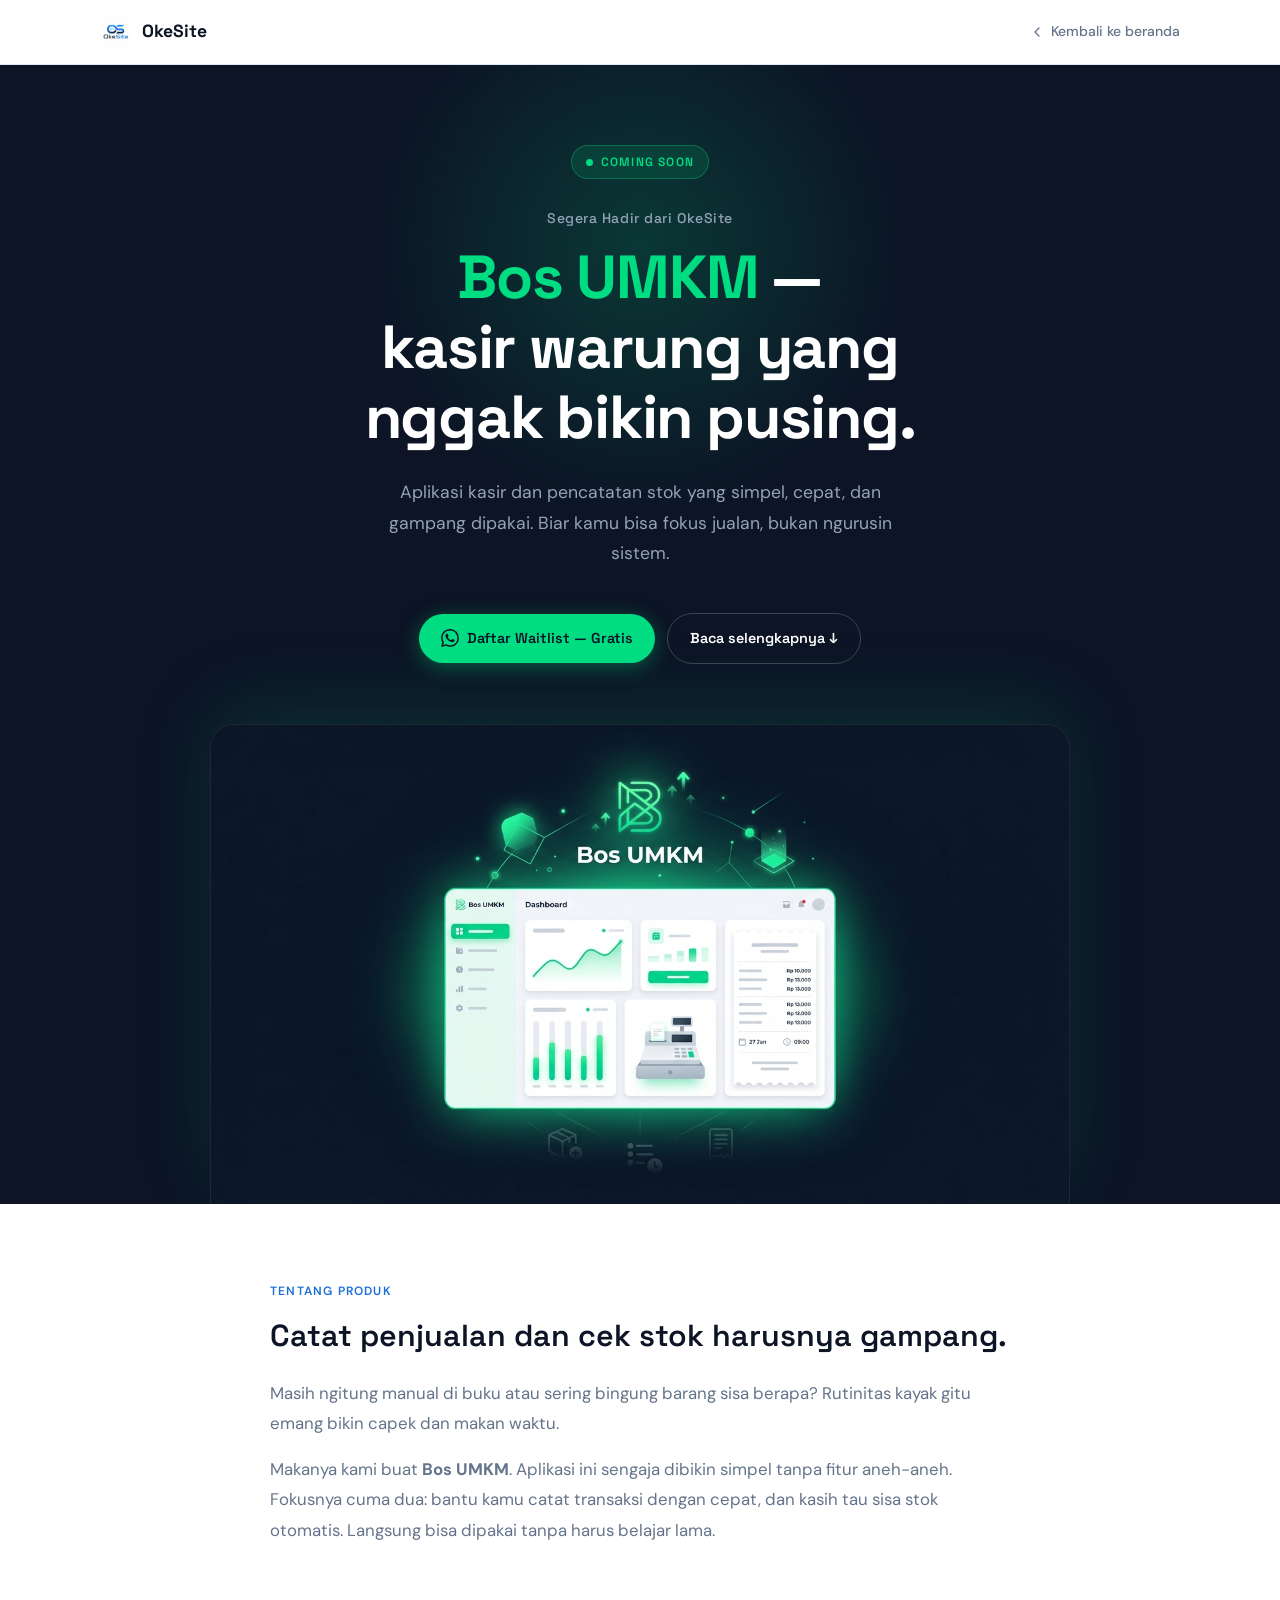
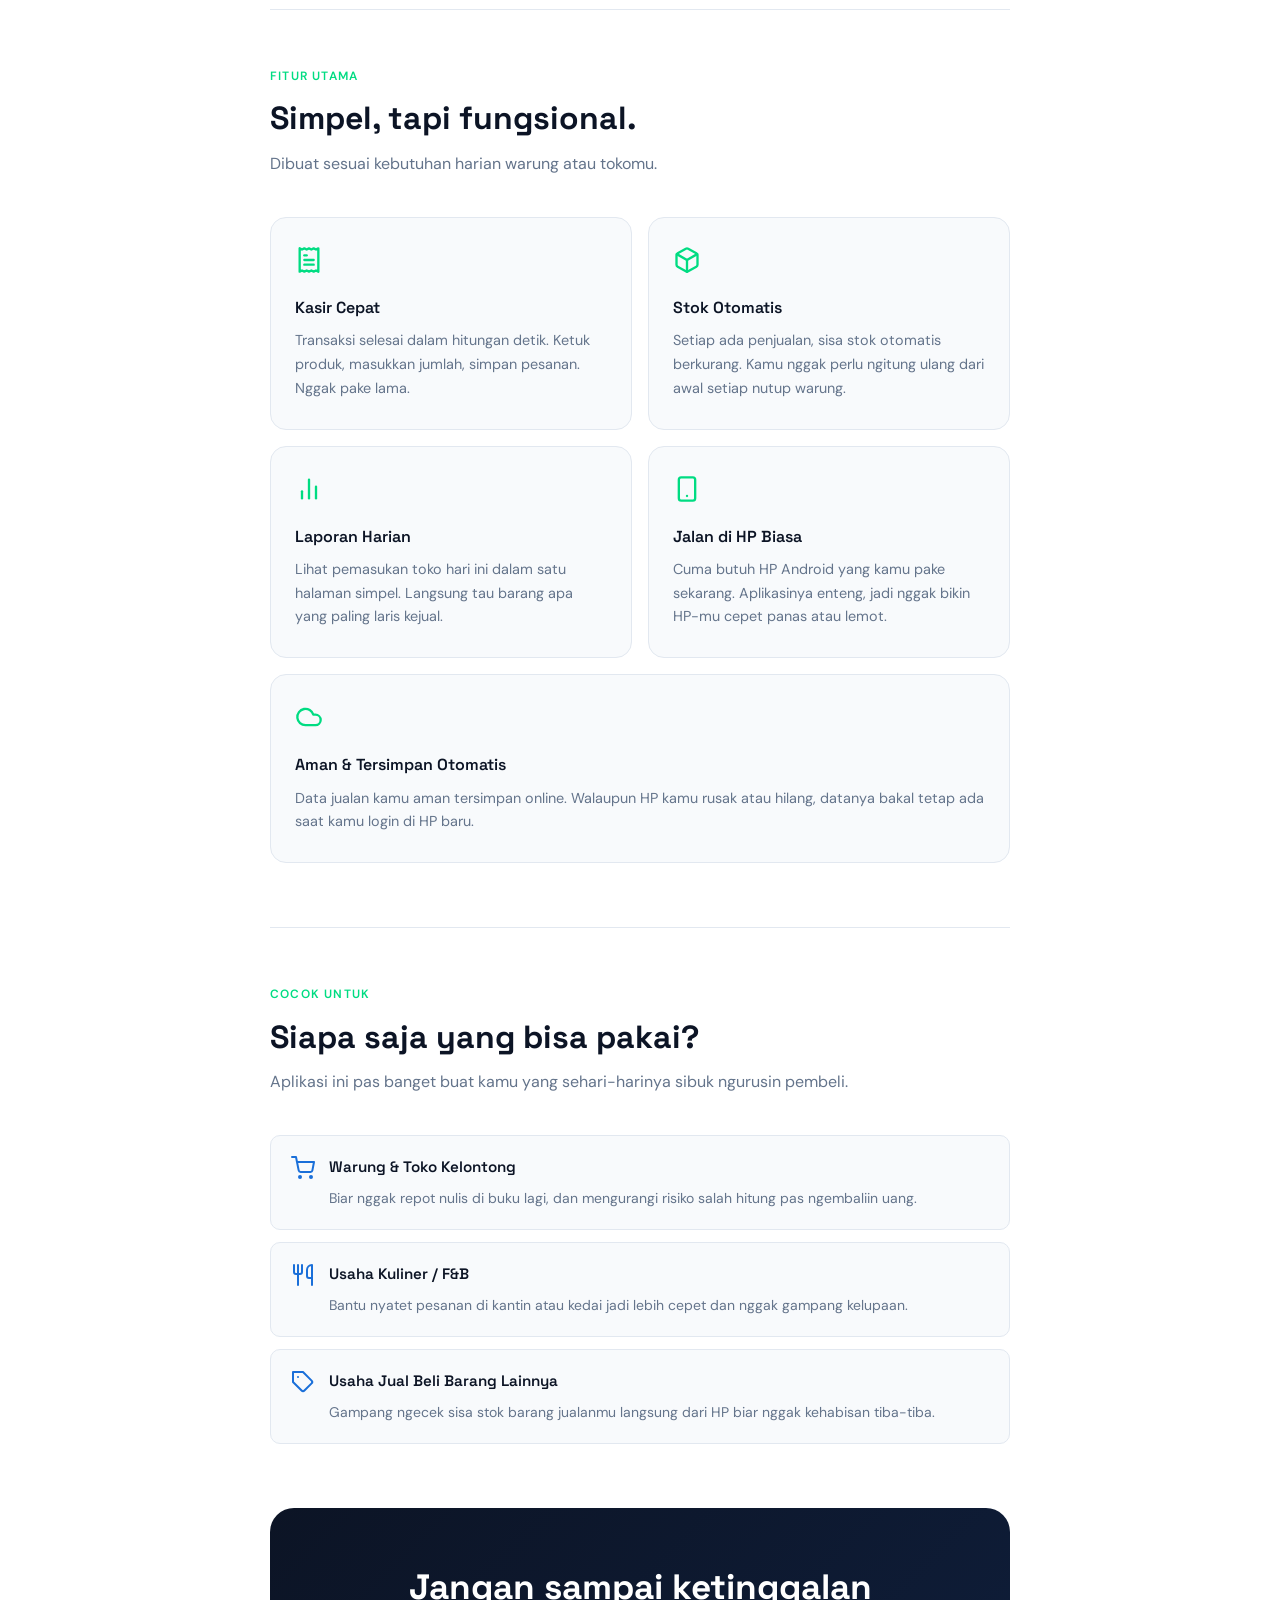
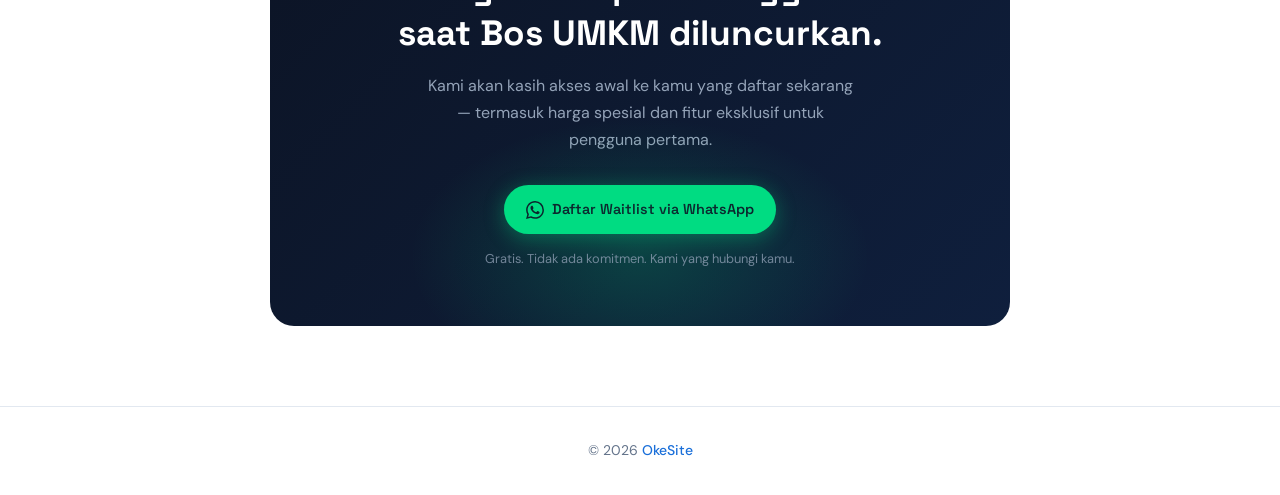
<file: bos-umkm.html>
<!DOCTYPE html>
<html lang="id">
<head>
  <meta charset="UTF-8" />
  <meta name="viewport" content="width=device-width, initial-scale=1.0" />
  <title>Bos UMKM — Kasir & Stok untuk Warung Kamu | OkeSite</title>
  <meta name="description" content="Bos UMKM hadir untuk pelaku usaha yang capek ribet. Sistem kasir dan pencatatan stok yang cepat, andal, dan mudah dipakai — dirancang khusus untuk UMKM Indonesia. Coming soon." />
  <meta name="keywords" content="aplikasi kasir umkm, kasir warung, pencatatan stok, pos umkm, bos umkm, aplikasi toko" />
  <meta name="google-site-verification" content="A4B3-D7JoF8wk-OUrk-WjWELOt-qv6EDUojmXytvKpo" />

  <link rel="canonical" href="https://www.okesite.web.id/bos-umkm.html" />

  <meta property="og:title" content="Bos UMKM — Kasir & Stok untuk Warung Kamu" />
  <meta property="og:description" content="Sistem kasir dan pencatatan stok yang cepat, andal, dan intuitif — dirancang khusus buat pelaku UMKM Indonesia. Coming soon." />
  <meta property="og:type" content="article" />
  <meta property="og:url" content="https://www.okesite.web.id/bos-umkm.html" />
  <meta property="og:image" content="https://www.okesite.web.id/assets/images/bosumkm-hero.jpg" />

  <meta name="twitter:card" content="summary_large_image" />
  <meta name="twitter:title" content="Bos UMKM — Kasir & Stok untuk Warung Kamu" />
  <meta name="twitter:description" content="Sistem kasir dan pencatatan stok yang cepat, andal, dan intuitif untuk UMKM Indonesia." />
  <meta name="twitter:image" content="https://www.okesite.web.id/assets/images/bosumkm-hero.jpg" />

  <meta name="robots" content="index, follow" />

  <link rel="shortcut icon" href="assets/images/logo.jpg" type="image/x-icon" />
  <link rel="preconnect" href="https://fonts.googleapis.com" />
  <link rel="preconnect" href="https://fonts.gstatic.com" crossorigin />
  <link href="https://fonts.googleapis.com/css2?family=DM+Sans:ital,opsz,wght@0,9..40,400;0,9..40,500;0,9..40,600;1,9..40,400&family=Space+Grotesk:wght@400;500;600;700&display=swap" rel="stylesheet" />

  <!-- JSON-LD -->
  <script type="application/ld+json">
  {
    "@context": "https://schema.org",
    "@type": "BlogPosting",
    "headline": "Bos UMKM — Kasir & Stok untuk Warung Kamu",
    "description": "Sistem kasir dan pencatatan stok yang cepat, andal, dan intuitif untuk pelaku UMKM Indonesia.",
    "image": "https://www.okesite.web.id/assets/images/bosumkm-hero.jpg",
    "url": "https://www.okesite.web.id/bos-umkm.html",
    "publisher": {
      "@type": "Organization",
      "name": "OkeSite",
      "url": "https://www.okesite.web.id"
    },
    "datePublished": "2026-09-09",
    "dateModified": "2026-09-09"
  }
  </script>

  <style>
    /* Reset & Tokens */
    *, *::before, *::after { box-sizing: border-box; margin: 0; padding: 0; }

    :root {
      --ink: #0C1425;
      --brand: #1A6FD9;
      --volt: #00DC82;
      --volt-dim: rgba(0,220,130,0.12);
      --volt-border: rgba(0,220,130,0.3);
      --surface: #F8FAFC;
      --slate: #64748B;
      --slate-light: #94A3B8;
      --border: #E2E8F0;
      --white: #FFFFFF;
      --font-display: 'Space Grotesk', sans-serif;
      --font-body: 'DM Sans', sans-serif;
      --max-w: 780px;
      --gutter: 1.25rem;
      --r-md: 10px;
      --r-lg: 16px;
      --r-xl: 24px;
      --r-full: 9999px;
    }

    html { scroll-behavior: smooth; font-size: 16px; }

    body {
      font-family: var(--font-body);
      color: var(--ink);
      background: var(--white);
      line-height: 1.7;
      overflow-x: hidden;
      -webkit-font-smoothing: antialiased;
    }

    .container {
      max-width: var(--max-w);
      margin: 0 auto;
      padding: 0 var(--gutter);
    }

    /* Navbar */
    .navbar {
      position: sticky; top: 0; z-index: 100;
      background: rgba(255,255,255,0.9);
      backdrop-filter: blur(12px);
      -webkit-backdrop-filter: blur(12px);
      border-bottom: 1px solid var(--border);
    }
    .nav-inner {
      max-width: 1120px; margin: 0 auto;
      padding: 0 var(--gutter); height: 64px;
      display: flex; align-items: center; justify-content: space-between;
    }
    .nav-logo { display: flex; align-items: center; gap: 10px; text-decoration: none; }
    .logo-img { height: 32px; width: 32px; border-radius: 8px; object-fit: cover; }
    .nav-brand { font-family: var(--font-display); font-weight: 700; font-size: 1.1rem; color: var(--ink); }
    .nav-back {
      display: flex; align-items: center; gap: 6px;
      font-size: 0.875rem; font-weight: 500; color: var(--slate);
      text-decoration: none; transition: color .2s;
    }
    .nav-back:hover { color: var(--ink); }
    .nav-back svg { width: 16px; height: 16px; }

    /* Hero */
    .hero-section {
      background: var(--ink);
      padding: 80px 0 0;
      position: relative; overflow: hidden;
    }
    .hero-section::before {
      content: ''; position: absolute;
      top: -120px; left: 50%; transform: translateX(-50%);
      width: 600px; height: 600px;
      background: radial-gradient(circle, rgba(0,220,130,0.18) 0%, transparent 65%);
      pointer-events: none;
    }
    .hero-inner { position: relative; text-align: center; padding: 0 var(--gutter); }

    .coming-badge {
      display: inline-flex; align-items: center; gap: 8px;
      background: var(--volt-dim);
      border: 1px solid var(--volt-border);
      color: var(--volt);
      font-family: var(--font-display); font-size: 0.75rem; font-weight: 600;
      letter-spacing: 0.1em; text-transform: uppercase;
      padding: 6px 14px; border-radius: var(--r-full);
      margin-bottom: 28px;
      animation: pulse-badge 2.5s ease-in-out infinite;
    }
    .coming-badge .dot {
      width: 7px; height: 7px;
      background: var(--volt); border-radius: 50%;
      animation: blink 1.4s ease-in-out infinite;
    }
    @keyframes blink { 0%, 100% { opacity: 1; } 50% { opacity: 0.2; } }
    @keyframes pulse-badge {
      0%, 100% { box-shadow: 0 0 0 0 rgba(0,220,130,0.18); }
      50% { box-shadow: 0 0 0 8px rgba(0,220,130,0); }
    }

    .hero-eyebrow {
      font-family: var(--font-display); font-size: 0.875rem; font-weight: 500;
      color: var(--slate-light); letter-spacing: 0.04em;
      margin-bottom: 12px; display: block;
    }
    .hero-title {
      font-family: var(--font-display);
      font-size: clamp(2.2rem, 6vw, 3.8rem);
      font-weight: 700; color: var(--white);
      line-height: 1.15; letter-spacing: -0.02em; margin-bottom: 24px;
    }
    .hero-title .volt-text { color: var(--volt); }
    .hero-desc {
      font-size: 1.1rem; color: var(--slate-light);
      max-width: 560px; margin: 0 auto 44px; line-height: 1.75;
    }

    .hero-cta-row {
      display: flex; align-items: center; justify-content: center;
      gap: 12px; flex-wrap: wrap; margin-bottom: 60px;
    }

    .btn {
      display: inline-flex; align-items: center; gap: 8px;
      font-family: var(--font-display); font-size: 0.9rem; font-weight: 600;
      padding: 12px 22px; border-radius: var(--r-full);
      text-decoration: none; cursor: pointer; border: none;
      transition: transform .2s, box-shadow .2s;
      white-space: nowrap;
    }
    .btn:hover { transform: translateY(-2px); }
    .btn-volt {
      background: var(--volt); color: var(--ink);
      box-shadow: 0 4px 20px rgba(0,220,130,0.35);
    }
    .btn-volt:hover { box-shadow: 0 8px 30px rgba(0,220,130,0.5); }
    .btn-ghost {
      background: transparent; color: var(--white);
      border: 1.5px solid rgba(255,255,255,0.2);
    }
    .btn-ghost:hover { border-color: rgba(255,255,255,0.5); }

    .hero-img-wrap {
      max-width: 860px; margin: 0 auto;
      border-radius: var(--r-xl) var(--r-xl) 0 0;
      overflow: hidden;
      border: 1px solid rgba(255,255,255,0.08);
      border-bottom: none;
      box-shadow: 0 -20px 80px rgba(0,220,130,0.12);
    }
    .hero-img-wrap img { width: 100%; display: block; }

    /* Article */
    .article-body { padding: 72px 0 80px; }

    .intro-section { margin-bottom: 64px; }
    .intro-label {
      display: inline-block; font-size: 0.75rem; font-weight: 600;
      text-transform: uppercase; letter-spacing: 0.1em;
      color: var(--brand); margin-bottom: 14px;
    }
    .intro-lead {
      font-family: var(--font-display);
      font-size: clamp(1.4rem, 3vw, 1.9rem);
      font-weight: 600; line-height: 1.4; color: var(--ink); margin-bottom: 20px;
    }
    .intro-text { font-size: 1.05rem; color: var(--slate); line-height: 1.8; margin-bottom: 16px; }

    .divider { height: 1px; background: var(--border); margin: 56px 0; }

    .section-label {
      font-size: 0.75rem; font-weight: 600;
      text-transform: uppercase; letter-spacing: 0.1em;
      color: var(--volt); margin-bottom: 12px; display: block;
    }
    .section-heading {
      font-family: var(--font-display);
      font-size: clamp(1.5rem, 3.5vw, 2rem);
      font-weight: 700; color: var(--ink); margin-bottom: 10px; line-height: 1.3;
    }
    .section-sub { font-size: 1rem; color: var(--slate); margin-bottom: 40px; }

    /* Feature Grid */
    .feature-grid {
      display: grid; grid-template-columns: 1fr 1fr;
      gap: 16px; margin-bottom: 16px;
    }
    .feature-card {
      background: var(--surface); border: 1px solid var(--border);
      border-radius: var(--r-lg); padding: 28px 24px;
      transition: border-color .25s, box-shadow .25s, transform .25s;
    }
    .feature-card:hover {
      border-color: var(--volt-border);
      box-shadow: 0 8px 30px rgba(0,220,130,0.08);
      transform: translateY(-3px);
    }
    .feature-icon { font-size: 1.8rem; margin-bottom: 14px; display: block; }
    .feature-title {
      font-family: var(--font-display); font-size: 1rem; font-weight: 600;
      color: var(--ink); margin-bottom: 8px;
    }
    .feature-desc { font-size: 0.9rem; color: var(--slate); line-height: 1.65; }
    .feature-card-wide { grid-column: 1 / -1; }

    /* Philosophy */
    .philosophy-block {
      background: var(--ink); border-radius: var(--r-xl);
      padding: 48px 40px; position: relative; overflow: hidden;
    }
    .philosophy-block::before {
      content: ''; position: absolute;
      top: -60px; right: -60px; width: 240px; height: 240px;
      background: radial-gradient(circle, rgba(0,220,130,0.15) 0%, transparent 65%);
      pointer-events: none;
    }
    .philosophy-tag {
      display: inline-block; font-size: 0.7rem; font-weight: 700;
      text-transform: uppercase; letter-spacing: 0.12em;
      color: var(--volt); background: var(--volt-dim);
      border: 1px solid var(--volt-border);
      padding: 4px 12px; border-radius: var(--r-full); margin-bottom: 20px;
    }
    .philosophy-quote {
      font-family: var(--font-display);
      font-size: clamp(1.25rem, 3vw, 1.7rem);
      font-weight: 600; color: var(--white); line-height: 1.45; margin-bottom: 20px;
    }
    .philosophy-quote em { color: var(--volt); font-style: normal; }
    .philosophy-text { font-size: 0.95rem; color: var(--slate-light); line-height: 1.75; }

    /* Target List */
    .target-list { list-style: none; display: flex; flex-direction: column; gap: 12px; margin-top: 28px; }
    .target-item {
      display: flex; align-items: flex-start; gap: 14px;
      background: var(--surface); border: 1px solid var(--border);
      border-radius: var(--r-md); padding: 18px 20px; transition: border-color .2s;
    }
    .target-item:hover { border-color: var(--brand); }
    .target-icon { font-size: 1.4rem; flex-shrink: 0; margin-top: 2px; }
    .target-text strong {
      display: block; font-family: var(--font-display);
      font-size: 0.95rem; font-weight: 600; color: var(--ink); margin-bottom: 4px;
    }
    .target-text span { font-size: 0.875rem; color: var(--slate); }

    /* CTA */
    .cta-block {
      text-align: center;
      background: linear-gradient(135deg, #0C1425 0%, #0f1f3d 100%);
      border-radius: var(--r-xl); padding: 56px 32px;
      position: relative; overflow: hidden;
    }
    .cta-block::before {
      content: ''; position: absolute;
      bottom: -80px; left: 50%; transform: translateX(-50%);
      width: 500px; height: 300px;
      background: radial-gradient(ellipse, rgba(0,220,130,0.2) 0%, transparent 65%);
      pointer-events: none;
    }
    .cta-block h2 {
      font-family: var(--font-display);
      font-size: clamp(1.5rem, 4vw, 2.2rem);
      font-weight: 700; color: var(--white);
      margin-bottom: 16px; line-height: 1.3;
    }
    .cta-block p { font-size: 1rem; color: var(--slate-light); max-width: 440px; margin: 0 auto 32px; line-height: 1.7; }
    .cta-note { display: block; font-size: 0.8rem; color: var(--slate-light); margin-top: 14px; opacity: 0.75; }

    /* Footer */
    .page-footer { border-top: 1px solid var(--border); padding: 32px var(--gutter); text-align: center; }
    .page-footer a { color: var(--brand); text-decoration: none; font-weight: 500; }
    .page-footer p { font-size: 0.875rem; color: var(--slate); }

    /* Animations */
    .fade-up { opacity: 0; transform: translateY(24px); transition: opacity .6s ease, transform .6s ease; }
    .fade-up.visible { opacity: 1; transform: translateY(0); }

    @media (max-width: 600px) {
      .feature-grid { grid-template-columns: 1fr; }
      .philosophy-block { padding: 36px 24px; }
      .cta-block { padding: 44px 20px; }
    }
  </style>
</head>
<body>

  <!-- NAVBAR -->
  <header class="navbar" id="navbar">
    <div class="nav-inner">
      <a href="index.html" class="nav-logo">
        <img src="assets/images/logo.jpg" alt="OkeSite" class="logo-img" />
        <span class="nav-brand">OkeSite</span>
      </a>
      <a href="index.html" class="nav-back">
        <svg xmlns="http://www.w3.org/2000/svg" viewBox="0 0 24 24" fill="none" stroke="currentColor" stroke-width="2" stroke-linecap="round" stroke-linejoin="round">
          <polyline points="15 18 9 12 15 6"/>
        </svg>
        Kembali ke beranda
      </a>
    </div>
  </header>

  <!-- HERO -->
  <section class="hero-section" id="hero">
    <div class="hero-inner">
      <div class="coming-badge">
        <span class="dot"></span>
        Coming Soon
      </div>
      <span class="hero-eyebrow">Segera Hadir dari OkeSite</span>
      <h1 class="hero-title">
        <span class="volt-text">Bos UMKM</span> —<br/>
        kasir warung yang<br/>nggak bikin pusing.
      </h1>
      <p class="hero-desc">
        Aplikasi kasir dan pencatatan stok yang simpel, cepat, dan gampang dipakai. Biar kamu bisa fokus jualan, bukan ngurusin sistem.
      </p>
      <div class="hero-cta-row">
        <a href="https://wa.me/6285117259378?text=Halo%20OkeSite!%20Saya%20mau%20daftar%20waitlist%20Bos%20UMKM."
           target="_blank" rel="noopener" class="btn btn-volt" id="cta-hero-waitlist">
          <svg xmlns="http://www.w3.org/2000/svg" viewBox="0 0 24 24" fill="currentColor" width="18" height="18"><path d="M17.472 14.382c-.297-.149-1.758-.867-2.03-.967-.273-.099-.471-.148-.67.15-.197.297-.767.966-.94 1.164-.173.199-.347.223-.644.075-.297-.15-1.255-.463-2.39-1.475-.883-.788-1.48-1.761-1.653-2.059-.173-.297-.018-.458.13-.606.134-.133.298-.347.446-.52.149-.174.198-.298.298-.497.099-.198.05-.371-.025-.52-.075-.149-.669-1.612-.916-2.207-.242-.579-.487-.5-.669-.51-.173-.008-.371-.01-.57-.01-.198 0-.52.074-.792.372-.272.297-1.04 1.016-1.04 2.479 0 1.462 1.065 2.875 1.213 3.074.149.198 2.096 3.2 5.077 4.487.709.306 1.262.489 1.694.625.712.227 1.36.195 1.871.118.571-.085 1.758-.719 2.006-1.413.248-.694.248-1.289.173-1.413-.074-.124-.272-.198-.57-.347m-5.421 7.403h-.004a9.87 9.87 0 01-5.031-1.378l-.361-.214-3.741.982.998-3.648-.235-.374a9.86 9.86 0 01-1.51-5.26c.001-5.45 4.436-9.884 9.888-9.884 2.64 0 5.122 1.03 6.988 2.898a9.825 9.825 0 012.893 6.994c-.003 5.45-4.437 9.884-9.885 9.884m8.413-18.297A11.815 11.815 0 0012.05 0C5.495 0 .16 5.335.157 11.892c0 2.096.547 4.142 1.588 5.945L.057 24l6.305-1.654a11.882 11.882 0 005.683 1.448h.005c6.554 0 11.89-5.335 11.893-11.893a11.821 11.821 0 00-3.48-8.413z"/></svg>
          Daftar Waitlist — Gratis
        </a>
        <a href="#tentang" class="btn btn-ghost" id="cta-hero-read">
          Baca selengkapnya &#8595;
        </a>
      </div>
    </div>
    <div class="hero-img-wrap">
      <img src="assets/images/bosumkm-hero.jpg" alt="Preview dashboard Bos UMKM — sistem kasir dan stok untuk UMKM" loading="eager" />
    </div>
  </section>

  <!-- ARTICLE BODY -->
  <main class="article-body" id="tentang">
    <div class="container">

      <!-- Intro -->
      <div class="intro-section fade-up">
        <span class="intro-label">Tentang produk</span>
        <p class="intro-lead">
          Catat penjualan dan cek stok harusnya gampang.
        </p>
        <p class="intro-text">
          Masih ngitung manual di buku atau sering bingung barang sisa berapa? Rutinitas kayak gitu emang bikin capek dan makan waktu.
        </p>
        <p class="intro-text">
          Makanya kami buat <strong>Bos UMKM</strong>. Aplikasi ini sengaja dibikin simpel tanpa fitur aneh-aneh. Fokusnya cuma dua: bantu kamu catat transaksi dengan cepat, dan kasih tau sisa stok otomatis. Langsung bisa dipakai tanpa harus belajar lama.
        </p>
      </div>

      <div class="divider"></div>

      <!-- Features -->
      <div class="fade-up" style="margin-bottom: 64px;" id="fitur">
        <span class="section-label">Fitur Utama</span>
        <h2 class="section-heading">Simpel, tapi fungsional.</h2>
        <p class="section-sub">Dibuat sesuai kebutuhan harian warung atau tokomu.</p>

        <div class="feature-grid">
          <div class="feature-card">
            <svg width="28" height="28" viewBox="0 0 24 24" fill="none" stroke="currentColor" stroke-width="2" stroke-linecap="round" stroke-linejoin="round" style="color:var(--volt);margin-bottom:12px;"><path d="M4 2v20l2-1 2 1 2-1 2 1 2-1 2 1 2-1 2 1V2l-2 1-2-1-2 1-2-1-2 1-2-1-2 1Z"></path><path d="M16 16H8"></path><path d="M16 12H8"></path><path d="M10 8H8"></path></svg>
            <div class="feature-title">Kasir Cepat</div>
            <p class="feature-desc">Transaksi selesai dalam hitungan detik. Ketuk produk, masukkan jumlah, simpan pesanan. Nggak pake lama.</p>
          </div>
          <div class="feature-card">
            <svg width="28" height="28" viewBox="0 0 24 24" fill="none" stroke="currentColor" stroke-width="2" stroke-linecap="round" stroke-linejoin="round" style="color:var(--volt);margin-bottom:12px;"><path d="M21 16V8a2 2 0 0 0-1-1.73l-7-4a2 2 0 0 0-2 0l-7 4A2 2 0 0 0 3 8v8a2 2 0 0 0 1 1.73l7 4a2 2 0 0 0 2 0l7-4A2 2 0 0 0 21 16z"></path><polyline points="3.27 6.96 12 12.01 20.73 6.96"></polyline><line x1="12" y1="22.08" x2="12" y2="12"></line></svg>
            <div class="feature-title">Stok Otomatis</div>
            <p class="feature-desc">Setiap ada penjualan, sisa stok otomatis berkurang. Kamu nggak perlu ngitung ulang dari awal setiap nutup warung.</p>
          </div>
          <div class="feature-card">
            <svg width="28" height="28" viewBox="0 0 24 24" fill="none" stroke="currentColor" stroke-width="2" stroke-linecap="round" stroke-linejoin="round" style="color:var(--volt);margin-bottom:12px;"><line x1="18" y1="20" x2="18" y2="10"></line><line x1="12" y1="20" x2="12" y2="4"></line><line x1="6" y1="20" x2="6" y2="14"></line></svg>
            <div class="feature-title">Laporan Harian</div>
            <p class="feature-desc">Lihat pemasukan toko hari ini dalam satu halaman simpel. Langsung tau barang apa yang paling laris kejual.</p>
          </div>
          <div class="feature-card">
            <svg width="28" height="28" viewBox="0 0 24 24" fill="none" stroke="currentColor" stroke-width="2" stroke-linecap="round" stroke-linejoin="round" style="color:var(--volt);margin-bottom:12px;"><rect x="5" y="2" width="14" height="20" rx="2" ry="2"></rect><line x1="12" y1="18" x2="12.01" y2="18"></line></svg>
            <div class="feature-title">Jalan di HP Biasa</div>
            <p class="feature-desc">Cuma butuh HP Android yang kamu pake sekarang. Aplikasinya enteng, jadi nggak bikin HP-mu cepet panas atau lemot.</p>
          </div>
          <div class="feature-card feature-card-wide">
            <svg width="28" height="28" viewBox="0 0 24 24" fill="none" stroke="currentColor" stroke-width="2" stroke-linecap="round" stroke-linejoin="round" style="color:var(--volt);margin-bottom:12px;"><path d="M17.5 19H9a7 7 0 1 1 6.71-9h1.79a4.5 4.5 0 1 1 0 9Z"></path></svg>
            <div class="feature-title">Aman & Tersimpan Otomatis</div>
            <p class="feature-desc">Data jualan kamu aman tersimpan online. Walaupun HP kamu rusak atau hilang, datanya bakal tetap ada saat kamu login di HP baru.</p>
          </div>
        </div>
      </div>

      <div class="divider"></div>

      <!-- Target -->
      <div class="fade-up" style="margin-bottom: 64px;" id="untuk-siapa">
        <span class="section-label">Cocok Untuk</span>
        <h2 class="section-heading">Siapa saja yang bisa pakai?</h2>
        <p class="section-sub">Aplikasi ini pas banget buat kamu yang sehari-harinya sibuk ngurusin pembeli.</p>

        <ul class="target-list">
          <li class="target-item">
            <svg class="target-icon" width="24" height="24" viewBox="0 0 24 24" fill="none" stroke="currentColor" stroke-width="2" stroke-linecap="round" stroke-linejoin="round" style="color:var(--brand);margin-top:2px;"><circle cx="9" cy="21" r="1"></circle><circle cx="20" cy="21" r="1"></circle><path d="M1 1h4l2.68 13.39a2 2 0 0 0 2 1.61h9.72a2 2 0 0 0 2-1.61L23 6H6"></path></svg>
            <div class="target-text">
              <strong>Warung &amp; Toko Kelontong</strong>
              <span>Biar nggak repot nulis di buku lagi, dan mengurangi risiko salah hitung pas ngembaliin uang.</span>
            </div>
          </li>
          <li class="target-item">
            <svg class="target-icon" width="24" height="24" viewBox="0 0 24 24" fill="none" stroke="currentColor" stroke-width="2" stroke-linecap="round" stroke-linejoin="round" style="color:var(--brand);margin-top:2px;"><path d="M3 2v7c0 1.1.9 2 2 2h4a2 2 0 0 0 2-2V2"></path><path d="M7 2v20"></path><path d="M21 15V2v0a5 5 0 0 0-5 5v6c0 1.1.9 2 2 2h3Zm0 0v7"></path></svg>
            <div class="target-text">
              <strong>Usaha Kuliner / F&amp;B</strong>
              <span>Bantu nyatet pesanan di kantin atau kedai jadi lebih cepet dan nggak gampang kelupaan.</span>
            </div>
          </li>
          <li class="target-item">
            <svg class="target-icon" width="24" height="24" viewBox="0 0 24 24" fill="none" stroke="currentColor" stroke-width="2" stroke-linecap="round" stroke-linejoin="round" style="color:var(--brand);margin-top:2px;"><path d="M20.59 13.41l-7.17 7.17a2 2 0 0 1-2.83 0L2 12V2h10l8.59 8.59a2 2 0 0 1 0 2.82z"></path><line x1="7" y1="7" x2="7.01" y2="7"></line></svg>
            <div class="target-text">
              <strong>Usaha Jual Beli Barang Lainnya</strong>
              <span>Gampang ngecek sisa stok barang jualanmu langsung dari HP biar nggak kehabisan tiba-tiba.</span>
            </div>
          </li>
        </ul>
      </div>

      <!-- CTA -->
      <div class="fade-up cta-block" id="daftar">
        <h2>Jangan sampai ketinggalan<br/>saat Bos UMKM diluncurkan.</h2>
        <p>
          Kami akan kasih akses awal ke kamu yang daftar sekarang — termasuk harga spesial 
          dan fitur eksklusif untuk pengguna pertama.
        </p>
        <a href="https://wa.me/6285117259378?text=Halo%20OkeSite!%20Saya%20mau%20daftar%20waitlist%20Bos%20UMKM.%20Nama%20usaha%20saya%3A%20"
           target="_blank" rel="noopener" class="btn btn-volt" id="cta-bottom-waitlist">
          <svg xmlns="http://www.w3.org/2000/svg" viewBox="0 0 24 24" fill="currentColor" width="18" height="18"><path d="M17.472 14.382c-.297-.149-1.758-.867-2.03-.967-.273-.099-.471-.148-.67.15-.197.297-.767.966-.94 1.164-.173.199-.347.223-.644.075-.297-.15-1.255-.463-2.39-1.475-.883-.788-1.48-1.761-1.653-2.059-.173-.297-.018-.458.13-.606.134-.133.298-.347.446-.52.149-.174.198-.298.298-.497.099-.198.05-.371-.025-.52-.075-.149-.669-1.612-.916-2.207-.242-.579-.487-.5-.669-.51-.173-.008-.371-.01-.57-.01-.198 0-.52.074-.792.372-.272.297-1.04 1.016-1.04 2.479 0 1.462 1.065 2.875 1.213 3.074.149.198 2.096 3.2 5.077 4.487.709.306 1.262.489 1.694.625.712.227 1.36.195 1.871.118.571-.085 1.758-.719 2.006-1.413.248-.694.248-1.289.173-1.413-.074-.124-.272-.198-.57-.347m-5.421 7.403h-.004a9.87 9.87 0 01-5.031-1.378l-.361-.214-3.741.982.998-3.648-.235-.374a9.86 9.86 0 01-1.51-5.26c.001-5.45 4.436-9.884 9.888-9.884 2.64 0 5.122 1.03 6.988 2.898a9.825 9.825 0 012.893 6.994c-.003 5.45-4.437 9.884-9.885 9.884m8.413-18.297A11.815 11.815 0 0012.05 0C5.495 0 .16 5.335.157 11.892c0 2.096.547 4.142 1.588 5.945L.057 24l6.305-1.654a11.882 11.882 0 005.683 1.448h.005c6.554 0 11.89-5.335 11.893-11.893a11.821 11.821 0 00-3.48-8.413z"/></svg>
          Daftar Waitlist via WhatsApp
        </a>
        <span class="cta-note">Gratis. Tidak ada komitmen. Kami yang hubungi kamu.</span>
      </div>

    </div>
  </main>

  <!-- FOOTER -->
  <footer class="page-footer" id="page-footer">
    <p>&copy; 2026 <a href="index.html">OkeSite</a></p>
  </footer>

  <script>
    const fadeEls = document.querySelectorAll('.fade-up');
    const observer = new IntersectionObserver((entries) => {
      entries.forEach(entry => {
        if (entry.isIntersecting) {
          entry.target.classList.add('visible');
          observer.unobserve(entry.target);
        }
      });
    }, { threshold: 0.12 });
    fadeEls.forEach(el => observer.observe(el));
  </script>

</body>
</html>
</file>
